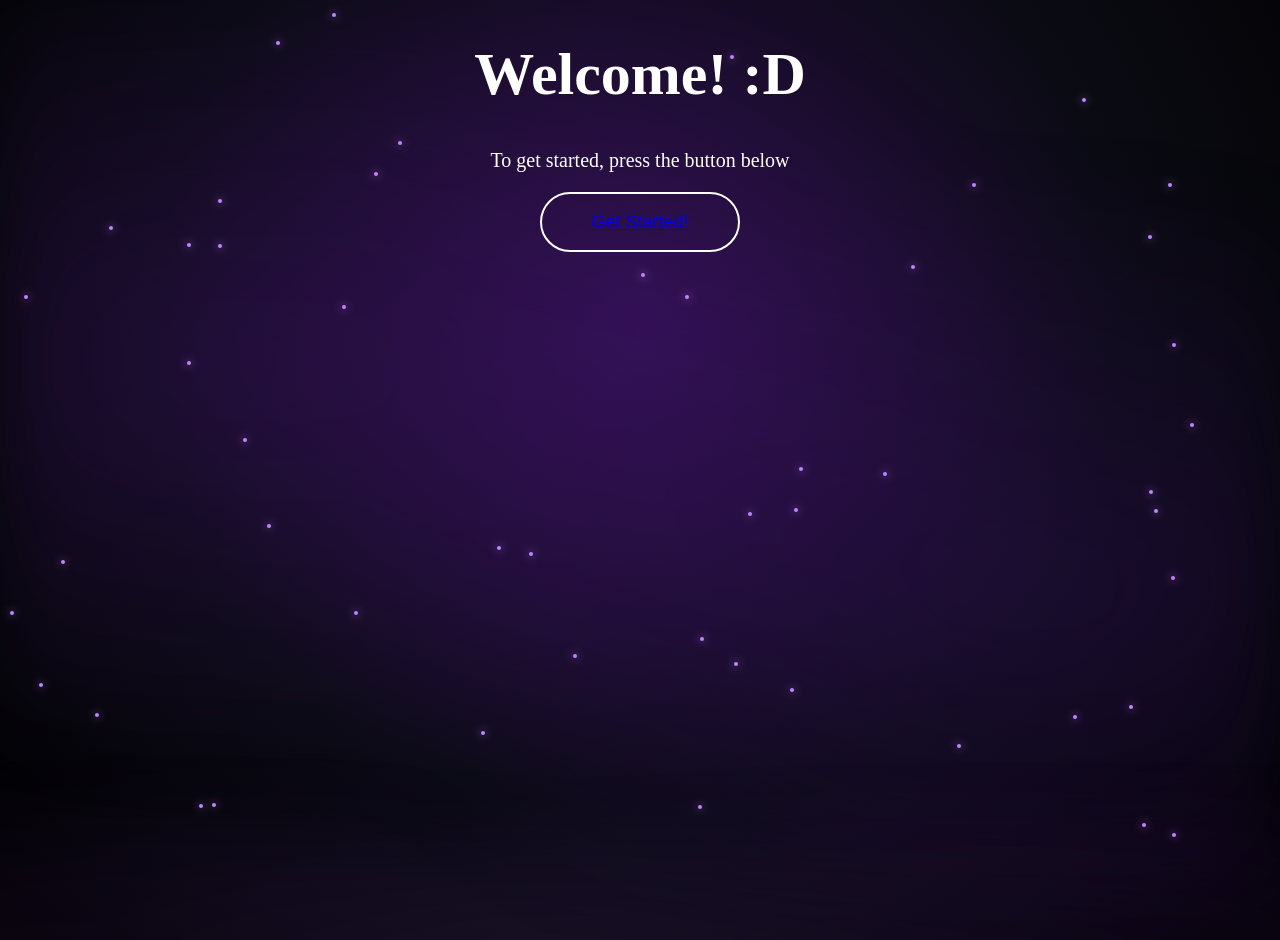
<file: index.html>
<!DOCTYPE html>
<html lang="en">
<head>
    <meta charset="UTF-8">
    <meta name="viewport" content="width=device-width, initial-scale=1.0">
    <title>Test :D</title>
    <link rel="stylesheet" href="./style.css">
</head>
<body>
    <h1 id="myH1">Welcome! :D</h1>



    <p id="myP"></p>


    
    <p id="p1">To get started, press the button below</p>
    <button id="button1"><a href="./login.html">Get Started!</a></button>


    <div id="background-waves"></div>
<div id="particles"></div>
<div id="bottom-smoke"></div>
<div id="particles">
</div>
    <script src="index.js"></script>

    
</body>
</html>
</file>
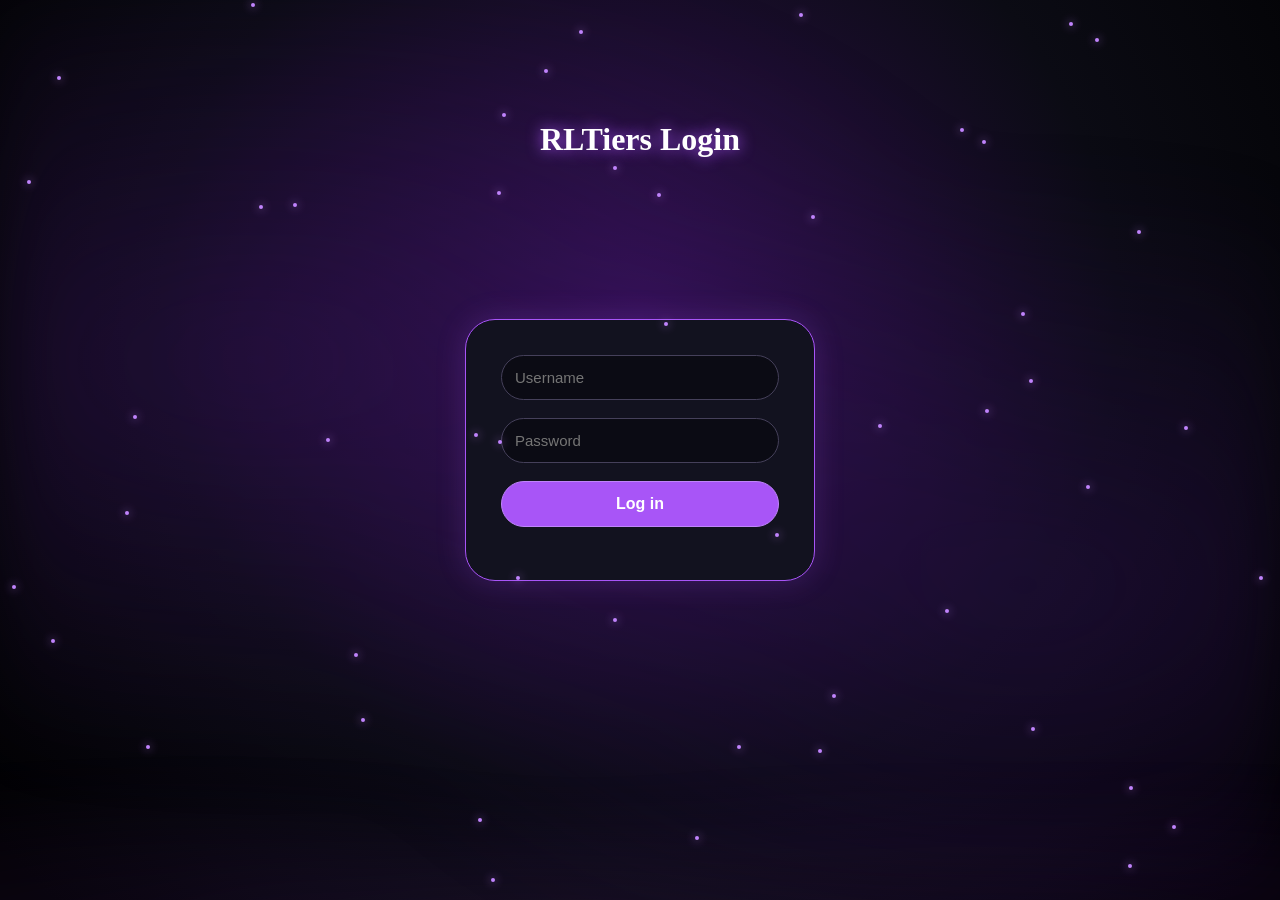
<file: login.html>
<!DOCTYPE html>
 <html lang="en">
 <head>
       <meta charset="UTF-8">
       <meta name="viewport" content="width=device-width, initial-scale=1.0">
       <title>RLTiers Login</title>  
        <link rel="stylesheet" href="/login.css">
                  <body>

    <h1 id="RLogin">RLTiers Login</h1>

    <form id="loginForm">
<input id="username" type="text" placeholder="Username" required>
    <input id="password" type="password" placeholder="Password" required>
                                                                    <button type="submit">Log in</button>
        <p id="message"></p>
    </form>

        <div id="background-waves"></div>
<div id="particles"></div>
<div id="bottom-smoke"></div>
<div id="particles">
</div>

    <script src="/login.js"></script>
</body>
</html>
</file>
<file: style.css>
#myH1 {
    animation: welcomeIntro 1.9s ease-out forwards;
    font-size: 60px;
    text-align:center;
    z-index: 20;
}


@keyframes welcomeIntro {
    from {
        transform: translateY(20vh);
    }
    to {
        transform: translateY(0);
    }

    from {
    opacity: 0;
    filter: blur(100px);
}

to {
    opacity: 1;
    filter: blur(0);
}
}

#p1 {
    animation: p1 2.2s ease-out forwards;
    font-size: 20px;
    text-align:center;
    z-index: 20;
}



@keyframes p1 {
    from {
        transform: translateY(20vh);
    }
    to {
        transform: translateY(0);
    }

    from {
    opacity: 0;
    filter: blur(100px);
}

to {
    opacity: 1;
    filter: blur(0);
}
}


body{
    font-family: Verdana;
    font-size: 0.9999999em;
    background-color: #0B0B14;
    color: white;
}

body {
    background: radial-gradient(
        circle at 50% 35%,
        #301050 0%,
        #0B0B14 55%,
        #000000 100%
    );
    min-height: 100vh;
    margin: 0;
}

#background-waves {
    position: fixed;
    inset: 0;
    z-index: -1;
    pointer-events: none;
    background:
        radial-gradient(ellipse at 20% 40%,
            #47147755 0%, transparent 55%),
        radial-gradient(ellipse at 80% 65%,
            #32105A66 0%, transparent 50%);
    filter: blur(35px);
}

#particles {
    position: fixed;
    inset: 0;
    z-index: 10;
    pointer-events: none;
}

.particle {
    position: absolute;
    top: 30%;
    left: 25%;
    width: 4px;
    height: 4px;
    border-radius: 50%;
    background: #c084fc;
    box-shadow: 0 0 10px #c084fc;
    animation: drift 8s ease-in-out infinite alternate;
}

@keyframes drift {
    from {
        transform: translate(0, 0);
    }
    to {
        transform: translate(45px, -30px);
    }
}

.particle-two {
    top: 65%;
    left: 75%;
    width: 3px;
    height: 3px;
    animation-duration: 12s;
    animation-delay: -4s;
}


.particle {
    position: absolute;
    top: 0;
    left: 0;
    width: 4px;
    height: 4px;
    border-radius: 50%;
    background: #c084fc;
    box-shadow: 0 0 10px #c084fc;   
    z-index: 10;
}


#bottom-smoke {
    position: fixed;
    left: -15%;
    bottom: -130px;
    width: 130%;
    height: 430px;

    background:
        radial-gradient(ellipse at 12% 85%,
            #a855f744 0%, transparent 38%),
        radial-gradient(ellipse at 28% 65%,
            #7e22ce33 0%, transparent 28%),
        radial-gradient(ellipse at 43% 100%,
            #c084fc55 0%, transparent 35%),
        radial-gradient(ellipse at 57% 72%,
            #9333ea22 0%, transparent 32%),
        radial-gradient(ellipse at 72% 90%,
            #a855f744 0%, transparent 40%),
        radial-gradient(ellipse at 91% 70%,
            #7e22ce33 0%, transparent 30%);

    opacity: 0.25;
    filter: blur(28px);
    pointer-events: none;
    z-index: 5;

    animation: smokeDrift 18s ease-in-out infinite alternate;
}


@keyframes smokeDrift {
    from {
        transform: translateX(-3%) translateY(0);
    }
    to {
        transform: translateX(3%) translateY(-25px);
    }
}

#button1 {
    padding: 12px 24px;
    font-size: 18px;
    width: 200px;
    height: 60px;
    display: block;
    margin: 0 auto;
    background-color: transparent;
    border-radius: 999px;
    border: 2px solid #ffffff;
    box-shadow: none;
}

@keyframes p1 {
    from {
        transform: translateY(0vh);
    }
    to {
        transform: translateY(0);
    }

    from {
    opacity: 0;
    filter: blur(100px);
}
}


#button1 {
    transition:
        transform 0.3s ease,
        text-shadow 0.3s ease;
}

#button1:hover {
    transform: translateY(-4px);
    text-shadow:
        0 0 8px #6526a0,
        0 0 16px #a855f7,
        0 0 28px #9333ea;
}
</file>
<file: login.css>
#RLogin {
    animation: LoginAni 1.9s ease-out forwards;
    position: absolute;
    size: 100px;
    top: 100px;
    text-align: center;
}


@keyframes LoginAni {
    from {
        transform: translateY(20vh);
    }
    to {
        transform: translateY(0);
    }

    from {
    opacity: 0;
    filter: blur(100px);
}

to {
    opacity: 1;
    filter: blur(0);
}
}
 
 
 
 * {
    box-sizing: border-box;
}

body {
    margin: 0;
    min-height: 100vh;
    display: flex;
    justify-content: center;
    align-items: center;
    font-family: Arial, sans-serif;
    background: #0B0B14;
    color: white;
}

#loginForm {
    width: 350px;
    padding: 35px;
    display: flex;
    flex-direction: column;
    gap: 18px;

    background: #12121f;
    border: 1px solid #a855f7;
    border-radius: 30px;

    box-shadow: 0 0 30px #a855f733;

    animation: appear 0.8s ease-out;
}

h1 {
    position: absolute;
    top: calc(50% - 210px);
    text-align: center;
    color: white;
    text-shadow: 0 0 15px #a855f7;
}

input {
    padding: 13px;
    border: 1px solid #45405a;
    border-radius: 999px;
    outline: none;

    background: #0B0B14;
    color: white;
    font-size: 15px;

    transition: 0.2s;
}

input:focus {
    border-color: #c084fc;
    box-shadow: 0 0 12px #a855f755;
}

button {
    padding: 13px;
    border: 1px solid #c084fc;
    border-radius: 999px;

    background: #a855f7;
    color: white;
    font-size: 16px;
    font-weight: bold;

    cursor: pointer;
    transition: 0.2s;
}

button:hover {
    background: #9333ea;
    box-shadow: 0 0 18px #a855f7aa;
    transform: translateY(-2px);
}

#message {
    margin: 0;
    text-align: center;
    color: #c084fc;
}

@keyframes appear {
    from {
        opacity: 0;
        transform: translateY(20px);
        filter: blur(5px);
    }

    to {
        opacity: 1;
        transform: translateY(0);
        filter: blur(0);
    }
}

body{
    font-family: Verdana;
    font-size: 0.9999999em;
    background-color: #0B0B14;
    color: white;
}

body {
    background: radial-gradient(
        circle at 50% 35%,
        #301050 0%,
        #0B0B14 55%,
        #000000 100%
    );
    min-height: 100vh;
    margin: 0;
}

#background-waves {
    position: fixed;
    inset: 0;
    z-index: -1;
    pointer-events: none;
    background:
        radial-gradient(ellipse at 20% 40%,
            #47147755 0%, transparent 55%),
        radial-gradient(ellipse at 80% 65%,
            #32105A66 0%, transparent 50%);
    filter: blur(35px);
}

#particles {
    position: fixed;
    inset: 0;
    z-index: 10;
    pointer-events: none;
}

.particle {
    position: absolute;
    top: 30%;
    left: 25%;
    width: 4px;
    height: 4px;
    border-radius: 50%;
    background: #c084fc;
    box-shadow: 0 0 10px #c084fc;
    animation: drift 8s ease-in-out infinite alternate;
}

@keyframes drift {
    from {
        transform: translate(0, 0);
    }
    to {
        transform: translate(45px, -30px);
    }
}

.particle-two {
    top: 65%;
    left: 75%;
    width: 3px;
    height: 3px;
    animation-duration: 12s;
    animation-delay: -4s;
}


.particle {
    position: absolute;
    top: 0;
    left: 0;
    width: 4px;
    height: 4px;
    border-radius: 50%;
    background: #c084fc;
    box-shadow: 0 0 10px #c084fc;   
    z-index: 10;
}


#bottom-smoke {
    position: fixed;
    left: -15%;
    bottom: -130px;
    width: 130%;
    height: 430px;

    background:
        radial-gradient(ellipse at 12% 85%,
            #a855f744 0%, transparent 38%),
        radial-gradient(ellipse at 28% 65%,
            #7e22ce33 0%, transparent 28%),
        radial-gradient(ellipse at 43% 100%,
            #c084fc55 0%, transparent 35%),
        radial-gradient(ellipse at 57% 72%,
            #9333ea22 0%, transparent 32%),
        radial-gradient(ellipse at 72% 90%,
            #a855f744 0%, transparent 40%),
        radial-gradient(ellipse at 91% 70%,
            #7e22ce33 0%, transparent 30%);

    opacity: 0.25;
    filter: blur(28px);
    pointer-events: none;
    z-index: 5;

    animation: smokeDrift 18s ease-in-out infinite alternate;
}
</file>
